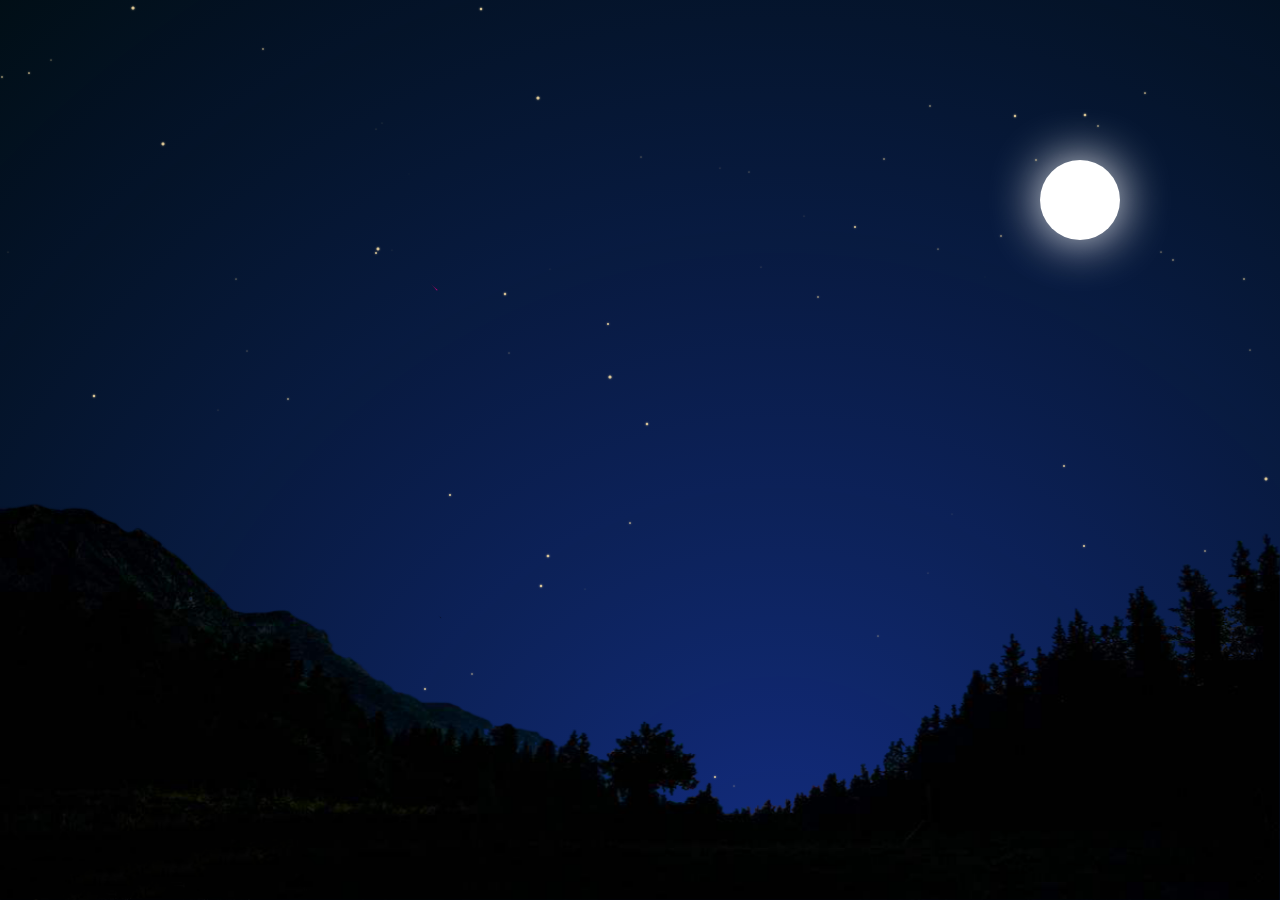
<file: index.html>
<!DOCTYPE html>
<html lang="en">
<head>
  <meta charset="UTF-8">
  <title>webpack</title>
  <link rel="stylesheet" type="text/css" href="./index.css">
</head>
<body>

<div id="root"></div>
<script src="index.js"></script>

</body>
</html>
</file>
